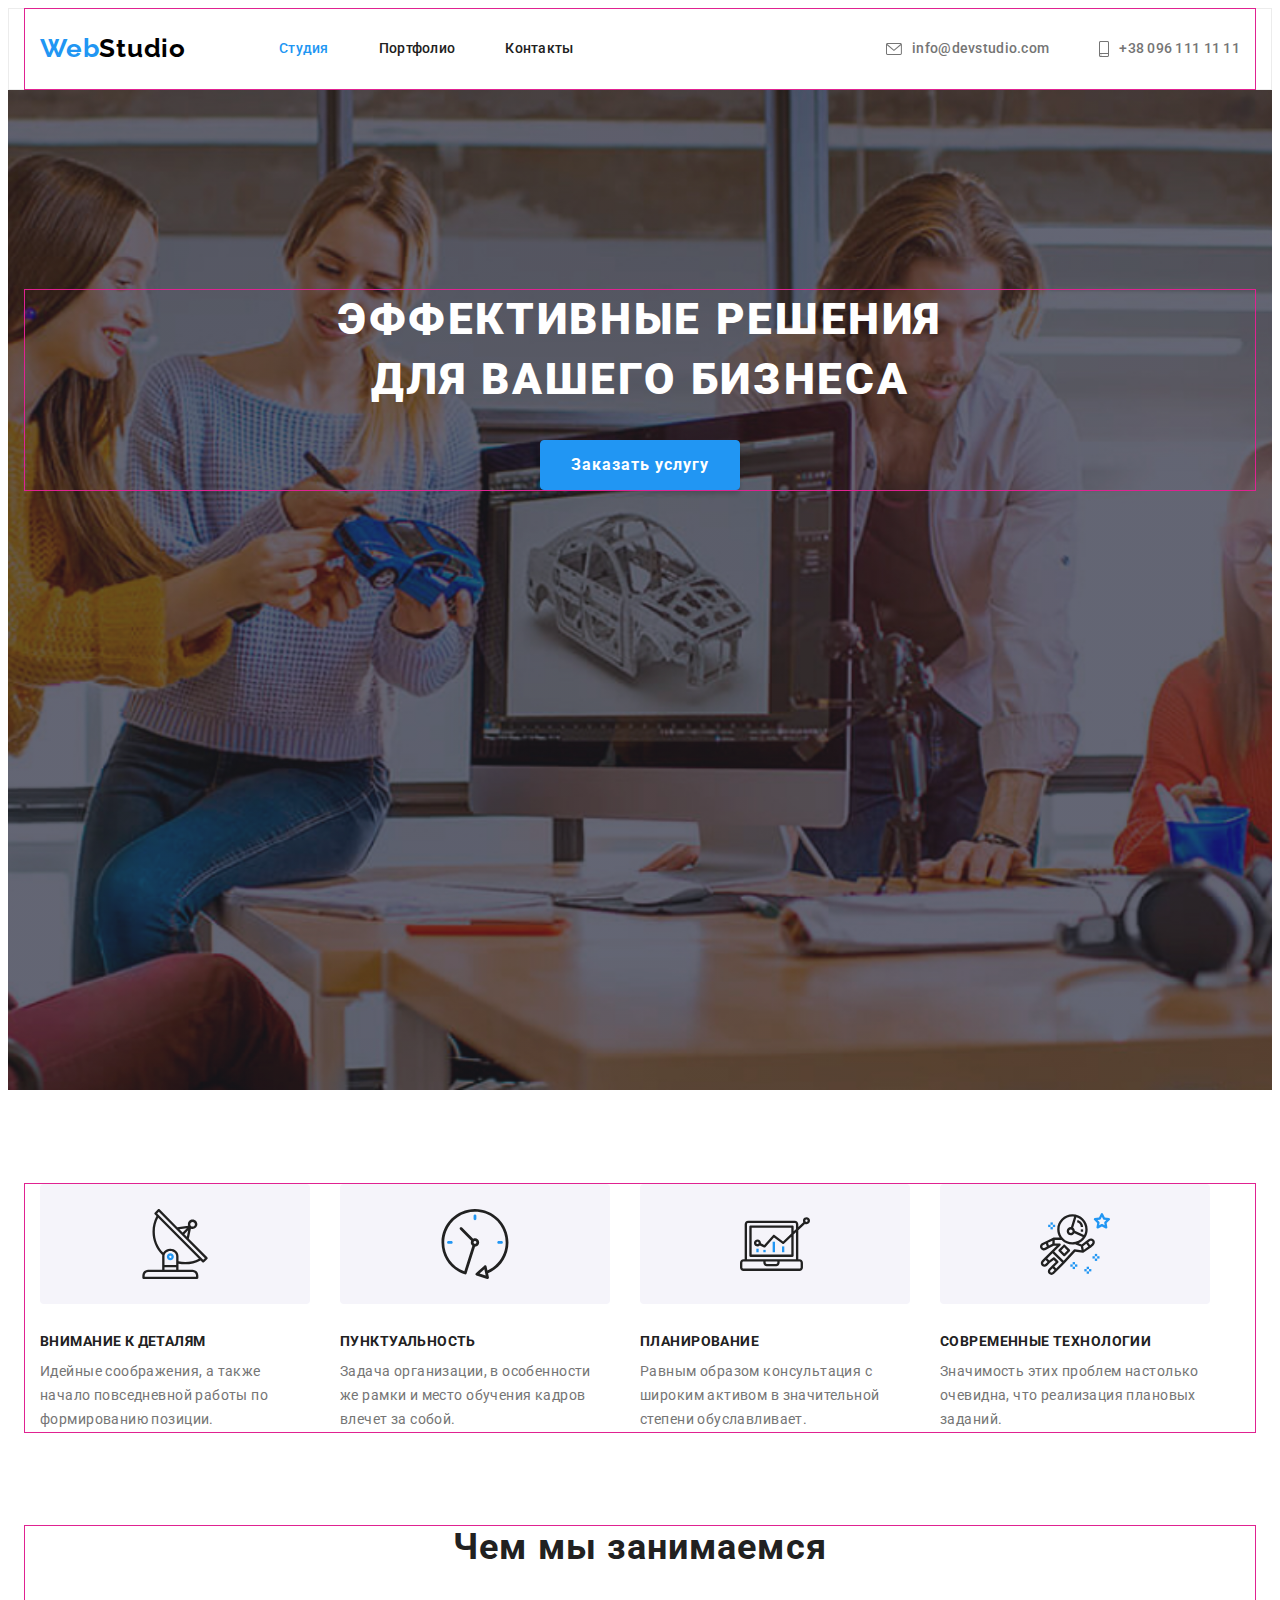
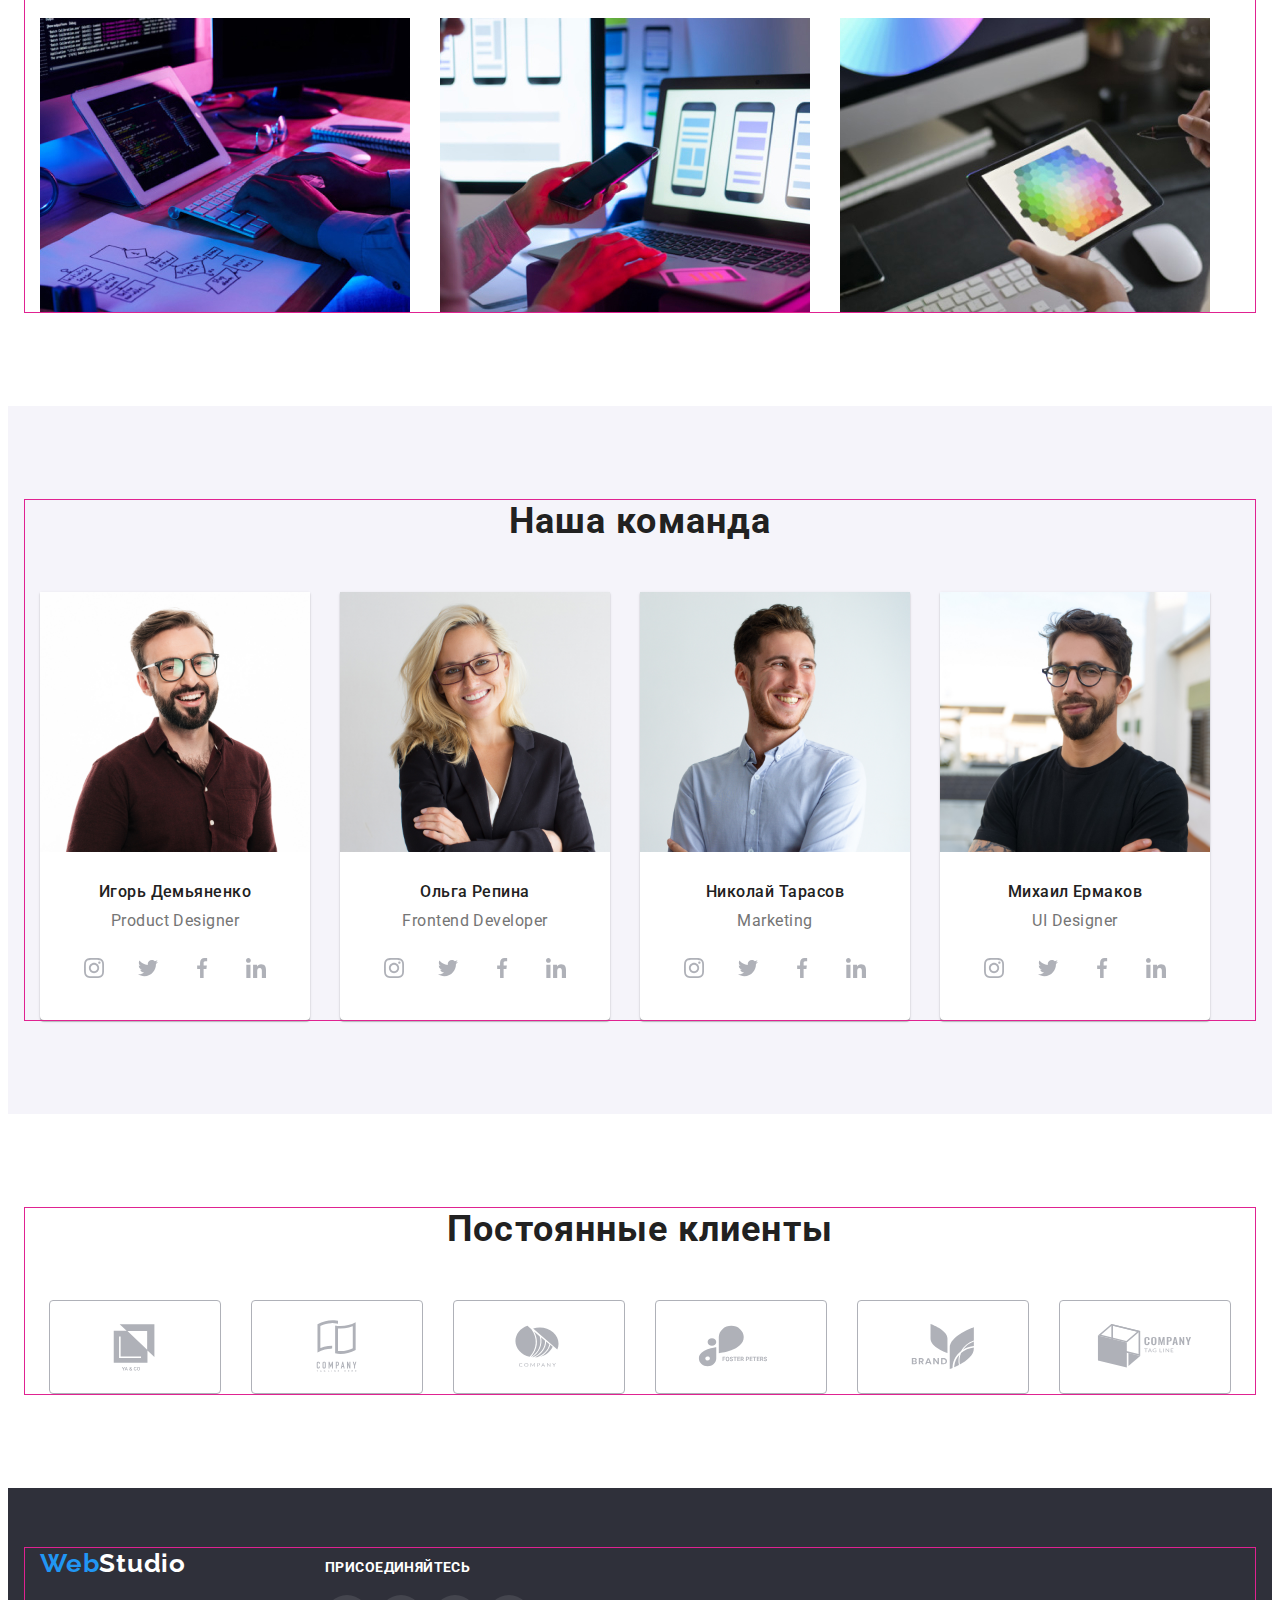
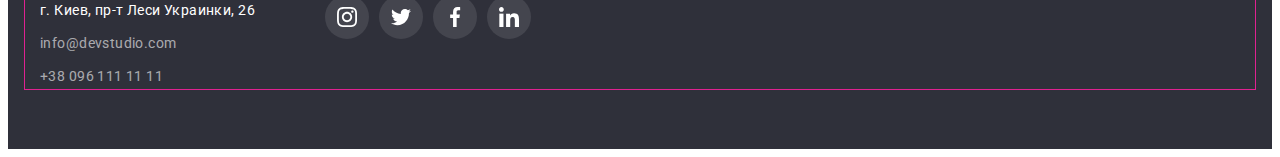
<file: index.html>
<!DOCTYPE html>
<html lang="ru">
<head>
    <meta charset="UTF-8">
    <meta http-equiv="X-UA-Compatible" content="IE=edge">
    <meta name="viewport" content="width=device-width, initial-scale=1.0">
    <link rel="preconnect" href="https://fonts.googleapis.com">
    <link rel="preconnect" href="https://fonts.gstatic.com" crossorigin>
    <link href="https://fonts.googleapis.com/css2?family=Raleway:wght@700&family=Roboto:wght@400;500;700;900&display=swap"
        rel="stylesheet">
        <link rel="stylesheet" href="https://cdnjs.cloudflare.com/ajax/libs/modern-normalize/1.1.0/modern-normalize.min.css"
            integrity="sha512-wpPYUAdjBVSE4KJnH1VR1HeZfpl1ub8YT/NKx4PuQ5NmX2tKuGu6U/JRp5y+Y8XG2tV+wKQpNHVUX03MfMFn9Q=="
            crossorigin="anonymous" referrerpolicy="no-referrer" />
    <link rel="stylesheet" href="./css/styles.css">
    <title>Студия</title>
</head>
<body>
   <header class="header">
       <div class="container">
       <nav class="header-navigation">
           <a href="" lang="en" class="logo link"> <span class="accent">Web</span>Studio</a>
           <ul class="header-list list"> 
               <li class="header-item"><a href="" class="header-link link current">Студия</a></li>
               <li class="header-item"><a href="./portfolio.html" class="header-link link">Портфолио</a></li>
               <li class="header-item"><a href="" class="header-link link">Контакты</a></li>
           </ul>
       </nav>
            <ul class="header-list-contacts list">
                <li class="header-item-contacts">
                    <a href="mailto:info@devstudio.com" class="header-link-contacts link current "> 
                <svg class="icon-envelope current" width="16" height="12">
                    <use href="./images/icons.svg#icon-envelope"></use>
                </svg>  info@devstudio.com</a>
                </li>
                <li class="header-item-contacts">
                        <a href="tel:+380961111111" class="header-link-contacts link ">
                        <svg class="icon-smartphone" width="10" height="16">
                            <use href="./images/icons.svg#icon-smartphone"></use>
                        </svg> +38 096 111 11 11</a>
                    </li>
            </ul>
        </div>
          </header>
   <main>
      <section class="hero section">
          <div class="container ">
          <h1 class="hero-title">Эффективные решения для вашего бизнеса</h1>
          <button type="button" class="hero-btn" >Заказать услугу</button>
          </div>
      </section> 
      <section class="feature section">
        <div class="container">
          <h2  class="feature-top-title visually-hidden">Преимущества</h2>
          <ul class="feature-list list">
              <li class="feature-item">
                  <div class="feature-icon">
                    <svg class="icon-antenna" width="70" height="70">
                    <use href="./images/icons.svg#icon-antenna-1"></use>
                </svg></div>
                  <h3 class="feature-bottom-title">Внимание к деталям</h3>
                  <p class="feature-text">Идейные соображения, а также начало повседневной работы по формированию позиции.</p>
              </li>
              <li class="feature-item">
                <div class="feature-icon">
                <svg class="icon-clock" width="70" height="70">
                    <use href="./images/icons.svg#icon-clock-1"></use>
                </svg></div>
                  <h3 class="feature-bottom-title">Пунктуальность</h3>
                  <p class="feature-text">Задача организации, в особенности  же рамки и место обучения кадров  влечет за собой.</p>
              </li>
              <li class="feature-item">
                <div class="feature-icon">
                <svg class="icon-diagram" width="70" height="70">
                    <use href="./images/icons.svg#icon-diagram-1"></use>
                </svg></div>
                  <h3 class="feature-bottom-title">Планирование</h3>
                  <p class="feature-text">Равным образом консультация с  широким активом в значительной степени обуславливает.</p>
              </li>
              <li class="feature-item">
                <div class="feature-icon">
                <svg class="icon-astronaut" width="70" height="70">
                    <use href="./images/icons.svg#icon-astronaut-1"></use>
                </svg></div>
                  <h3 class="feature-bottom-title">Современные технологии</h3>
                  <p class="feature-text">Значимость этих проблем настолько  очевидна, что реализация плановых заданий.</p>
              </li>
          </ul>
          </div>
      </section>
      <section class="work section">
          <div class="container">
          <h2 class="work-title">Чем мы занимаемся</h2>
          <ul class="work-list list">
              <li class="work-item"><img src="./images/box1.jpg" alt="работа с ноутбуками" width="370"></li>
              <li class="work-item"><img src="./images/box2.jpg" alt="работа со сматрфоном" width="370"></li>
              <li class="work-item"><img src="./images/box3.jpg" alt="работа с планшетом" width="370"></li>
          </ul>
        </div>
      </section>
      <section class="team section">
          <div class="container">
          <h2 class="team-top-title">Наша команда</h2>
          <ul class="team-list list">
              <li class="team-item">
                  <img class="team-img" src="./images/photo1.jpg" alt="Product Designer" width="270">
                  <h3 class="team-bottom-title">Игорь Демьяненко</h3>
                  <p lang="en" class="team-text">Product Designer</p>
                  <ul class="team-soc-list  list">
                      <li class="team-soc-item current"><a class="team-soc-link current" href="">
                          <svg class="team-soc-icon current" width="20" height="20">
                        <use href="./images/icons.svg#icon-instagram-2"></use>
                    </svg></a></li>
                      <li class="team-soc-item"><a class="team-soc-link" href="">
                          <svg class="team-soc-icon" width="20" height="20">
                        <use href="./images/icons.svg#icon-twitter-1"></use>
                    </svg></a></li>
                      <li class="team-soc-item"><a class="team-soc-link" href="">
                          <svg class="team-soc-icon" width="20" height="20">
                        <use href="./images/icons.svg#icon-facebook-1"></use>
                    </svg></a></li>
                      <li class="team-soc-item"><a class="team-soc-link" href="">
                          <svg class="team-soc-icon" width="20" height="20">
                        <use href="./images/icons.svg#icon-linkedin-1"></use>
                    </svg></a></li>
                  </ul>
              </li>
              <li class="team-item">
                  <img class="team-img" src="./images/photo2.jpg" alt="Ольга Репин" width="270">
                  <h3 class="team-bottom-title">Ольга Репина</h3>
                  <p lang="en" class="team-text">Frontend Developer</p>
                <ul class="team-soc-list  list">
                    <li class="team-soc-item"><a class="team-soc-link" href="">
                            <svg class="team-soc-icon" width="20" height="20">
                                <use href="./images/icons.svg#icon-instagram-2"></use>
                            </svg></a></li>
                    <li class="team-soc-item"><a class="team-soc-link" href="">
                            <svg class="team-soc-icon" width="20" height="20">
                                <use href="./images/icons.svg#icon-twitter-1"></use>
                            </svg></a></li>
                    <li class="team-soc-item"><a class="team-soc-link" href="">
                            <svg class="team-soc-icon" width="20" height="20">
                                <use href="./images/icons.svg#icon-facebook-1"></use>
                            </svg></a></li>
                    <li class="team-soc-item"><a class="team-soc-link" href="">
                            <svg class="team-soc-icon" width="20" height="20">
                                <use href="./images/icons.svg#icon-linkedin-1"></use>
                            </svg></a></li>
                </ul>
              </li>
              <li class="team-item">
                  <img class="team-img" src="./images/photo3.jpg" alt="Николай Тарасов" width="270">
                  <h3 class="team-bottom-title">Николай Тарасов</h3>
                  <p lang="en" class="team-text">Marketing</p>
                <ul class="team-soc-list  list">
                    <li class="team-soc-item"><a class="team-soc-link" href="">
                            <svg class="team-soc-icon" width="20" height="20">
                                <use href="./images/icons.svg#icon-instagram-2"></use>
                            </svg></a></li>
                    <li class="team-soc-item"><a class="team-soc-link" href="">
                            <svg class="team-soc-icon" width="20" height="20">
                                <use href="./images/icons.svg#icon-twitter-1"></use>
                            </svg></a></li>
                    <li class="team-soc-item"><a class="team-soc-link" href="">
                            <svg class="team-soc-icon" width="20" height="20">
                                <use href="./images/icons.svg#icon-facebook-1"></use>
                            </svg></a></li>
                    <li class="team-soc-item"><a class="team-soc-link" href="">
                            <svg class="team-soc-icon" width="20" height="20">
                                <use href="./images/icons.svg#icon-linkedin-1"></use>
                            </svg></a></li>
                </ul>
              </li>
              <li class="team-item">
                  <img class="team-img" src="./images/photo4.jpg" alt="Михаил Ермаков" width="270">
                  <h3 class="team-bottom-title">Михаил Ермаков</h3>
                  <p lang="en" class="team-text">UI Designer</p>
                <ul class="team-soc-list  list">
                    <li class="team-soc-item"><a class="team-soc-link" href="">
                            <svg class="team-soc-icon" width="20" height="20">
                                <use href="./images/icons.svg#icon-instagram-2"></use>
                            </svg></a></li>
                    <li class="team-soc-item"><a class="team-soc-link" href="">
                            <svg class="team-soc-icon" width="20" height="20">
                                <use href="./images/icons.svg#icon-twitter-1"></use>
                            </svg></a></li>
                    <li class="team-soc-item"><a class="team-soc-link" href="">
                            <svg class="team-soc-icon" width="20" height="20">
                                <use href="./images/icons.svg#icon-facebook-1"></use>
                            </svg></a></li>
                    <li class="team-soc-item"><a class="team-soc-link" href="">
                            <svg class="team-soc-icon" width="20" height="20">
                                <use href="./images/icons.svg#icon-linkedin-1"></use>
                            </svg></a></li>
                </ul>
              </li>
          </ul>
        </div>
      </section>
      <section class="clients section">
        <div class="container">
            <h2 class="clients-title">Постоянные клиенты</h2>
            <ul class="clients-list list">
                <li class="clients-item"><a class="clients-link" href="">
                    <svg class="clients-icon" width="106" height="60">
                        <use href="./images/icons.svg#icon-Logo"></use>
                    </svg>
                </a></li>
                <li class="clients-item"><a class="clients-link" href="">
                    <svg class="clients-icon" width="106" height="60">
                        <use href="./images/icons.svg#icon-Logo1"></use>
                    </svg>
                </a></li>
                <li class="clients-item"><a class="clients-link" href="">
                    <svg class="clients-icon" width="106" height="60">
                        <use href="./images/icons.svg#icon-Logo2"></use>
                    </svg>
                </a></li>
                <li class="clients-item "><a class="clients-link current" href="">
                    <svg class="clients-icon" width="106" height="60">
                        <use href="./images/icons.svg#icon-Logo3"></use>
                    </svg>
                </a></li>
                <li class="clients-item"><a class="clients-link" href="">
                    <svg class="clients-icon" width="106" height="60">
                        <use href="./images/icons.svg#icon-Logo4"></use>
                    </svg>
                </a></li>
                <li class="clients-item"><a class="clients-link" href="">
                    <svg class="clients-icon" width="106" height="60">
                        <use href="./images/icons.svg#icon-Logo5"></use>
                    </svg>
                </a></li>
            </ul>
        </div>
      </section>
   </main>
   <footer class="footer">
       <div class="container footer-contacts">
           <div class="addresses">
    <a href="" lang="en" class="logo-second link"><span class="accent">Web</span>Studio</a>
       <address class="footer-address">
        <ul class="footer-list list">
            <li class="footer-item-address">г. Киев, пр-т Леси Украинки, 26</li>
            <li class="footer-item mail"><a href="mailto:info@devstudio.com" class="footer-link link">info@devstudio.com</a></li>
             <li class="footer-item"><a href="tel:+380961111111" class="footer-link link">+38 096 111 11 11</a></li>
        </ul>
    </address></div>
    <div class="social">
    <p class="footer-text">присоединяйтесь</p>
    <ul class="footer-soc-list list">
        <li class="footer-soc-item"><a class="footer-soc-link" href="">
            <svg class="footer-soc-icon" width="20" height="20">
            <use href="./images/icons.svg#icon-instagram-2"></use>
        </svg></a></li>
        <li class="footer-soc-item"><a class="footer-soc-link current"  href="">
            <svg class="footer-soc-icon" width="20" height="20">
            <use href="./images/icons.svg#icon-twitter-1"></use>
        </svg></a></li>
        <li class="footer-soc-item"><a class="footer-soc-link"  href="">
            <svg class="footer-soc-icon" width="20" height="20">
            <use href="./images/icons.svg#icon-facebook-1"></use>
        </svg></a></li>
        <li class="footer-soc-item"><a class="footer-soc-link"  href="">
            <svg class="footer-soc-icon" width="20" height="20">
            <use href="./images/icons.svg#icon-linkedin-1"></use>
        </svg></a></li>
    </ul></div>
        </div>
       </footer>
</body>
</html>
</file>
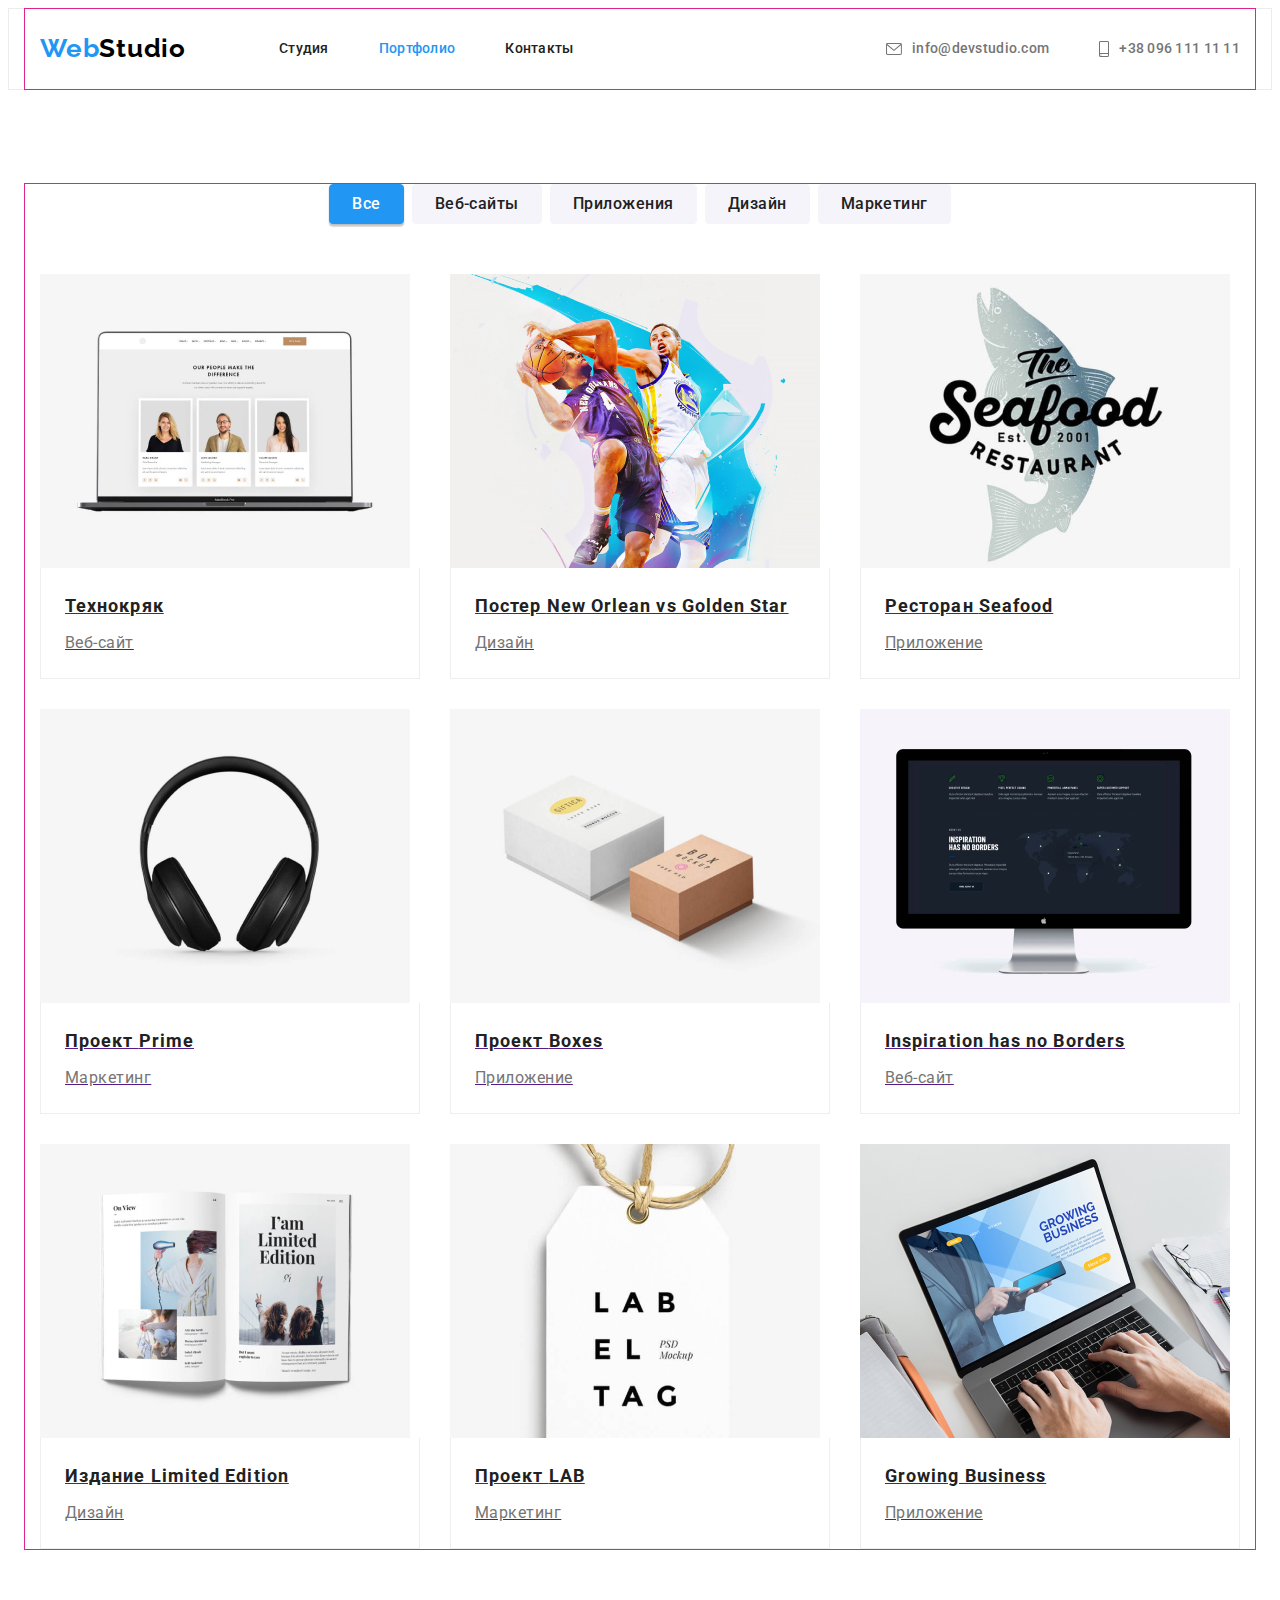
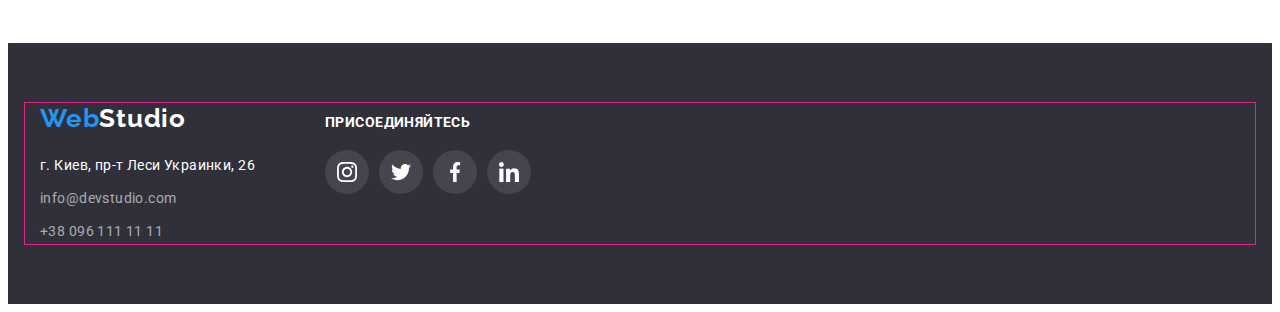
<file: portfolio.html>
<!DOCTYPE html>
<html lang="ru">
<head>
    <meta charset="UTF-8">
    <meta http-equiv="X-UA-Compatible" content="IE=edge">
    <meta name="viewport" content="width=device-width, initial-scale=1.0">
    <link rel="preconnect" href="https://fonts.googleapis.com">
    <link rel="preconnect" href="https://fonts.gstatic.com" crossorigin>
    <link href="https://fonts.googleapis.com/css2?family=Raleway:wght@700&family=Roboto:wght@400;500;700;900&display=swap"
        rel="stylesheet">
        <link rel="stylesheet" href="https://cdnjs.cloudflare.com/ajax/libs/modern-normalize/1.1.0/modern-normalize.min.css"
            integrity="sha512-wpPYUAdjBVSE4KJnH1VR1HeZfpl1ub8YT/NKx4PuQ5NmX2tKuGu6U/JRp5y+Y8XG2tV+wKQpNHVUX03MfMFn9Q=="
            crossorigin="anonymous" referrerpolicy="no-referrer" />
    <link rel="stylesheet" href="./css/styles.css">
    <title>Портфолио</title>
</head>
<body>
    <header class="header">
        <div class="container">
        <nav class="header-navigation">
            <a href="" lang="en" class="logo link"><span class="accent">Web</span>Studio</a>
            <ul class="header-list list"> 
                <li class="header-item"><a href="./index.html" class="header-link link">Студия</a></li>
                <li class="header-item"><a href="" class="header-link link current">Портфолио</a></li>
                <li class="header-item"><a href="" class="header-link link">Контакты</a></li>
            </ul>
        </nav> 
            <ul class="header-list-contacts list">
                <li class="header-item-contacts"><a href="mailto:info@devstudio.com" class="header-link-contacts link">
                    <svg class="icon-envelope current" width="16" height="12">
                        <use href="./images/icons.svg#icon-envelope"></use>
                    </svg> info@devstudio.com</a></li>
                <li class="header-item-contacts"><a href="tel:+380961111111" class="header-link-contacts link">
                    <svg class="icon-smartphone" width="10" height="16">
                        <use href="./images/icons.svg#icon-smartphone"></use>
                    </svg> +38 096 111 11 11</a></li>
            </ul>
        </div>
    </header>
    <main>
        <section class="portfolio section">
            <div class="container">
                <h1  class="portfolio-top-title visually-hidden">Портфолио</h1>
            <ul class="portfolio-btn-list list">
                <li class="portfolio-btn-item"> <button type="button" class="portfolio-btn current-btn">Все</button> </li>
                <li class="portfolio-btn-item"><button type="button" class="portfolio-btn">Веб-сайты</button></li>
                <li class="portfolio-btn-item"><button type="button" class="portfolio-btn">Приложения</button></li>
                <li class="portfolio-btn-item"><button type="button" class="portfolio-btn">Дизайн</button></li>
                <li class="portfolio-btn-item"><button type="button" class="portfolio-btn">Маркетинг</button></li>
            </ul> 
            <ul class="portfolio-list list">
                <li class="portfolio-item">   
                    <a class="portfolio-link" href="">                                                       
                        <img src="./images/box4.jpg" alt="Веб-сайт" width="370">
                        <div class="portfolio-content">
                        <h2 class="portfolio-bottom-title">Технокряк</h2>
                        <p class="portfolio-text">Веб-сайт</p></div></a>
                </li>
                <li class="portfolio-item"> 
                    <a class="portfolio-link" href="">
                        <img src="./images/box5.jpg" alt="Постер" width="370">
                        <div class="portfolio-content">
                        <h2 class="portfolio-bottom-title">Постер <span lang="en">New Orlean vs Golden Star</span> </h2>
                        <p class="portfolio-text">Дизайн</p> </div></a>
                </li> 
                <li class="portfolio-item">  
                    <a class="portfolio-link" href="">
                        <img src="./images/box6.jpg" alt="Ресторан " width="370">
                        <div class="portfolio-content">
                        <h2 class="portfolio-bottom-title">Ресторан <span lang="en">Seafood</span></h2>
                        <p class="portfolio-text">Приложение</p></div></a>
                </li>
                <li class="portfolio-item"> 
                    <a class="portfolio-link" href="">
                        <img src="./images/box7.jpg" alt="Наушники" width="370">
                        <div class="portfolio-content">
                        <h2 class="portfolio-bottom-title">Проект <span lang="en">Prime</span></h2>
                        <p class="portfolio-text">Маркетинг</p> </div></a>
                </li>
                <li class="portfolio-item">  
                    <a class="portfolio-link" href="">
                        <img src="./images/box8.jpg" alt="Упаковка" width="370">
                        <div class="portfolio-content">
                        <h2 class="portfolio-bottom-title">Проект <span lang="en">Boxes</span></h2>
                        <p class="portfolio-text">Приложение</p> </div></a>
                </li>
                <li class="portfolio-item">    
                    <a class="portfolio-link" href="">
                        <img src="./images/box9.jpg" alt="Монитор" width="370">
                        <div class="portfolio-content">
                        <h2 lang="en" class="portfolio-bottom-title">Inspiration has no Borders</h2>
                        <p class="portfolio-text">Веб-сайт</p> </div></a>
                </li>
                <li class="portfolio-item">  
                    <a class="portfolio-link" href="">
                        <img src="./images/box10.jpg" alt="Журнал" width="370">
                        <div class="portfolio-content">
                        <h2 class="portfolio-bottom-title">Издание <span lang="en">Limited Edition</span></h2>
                        <p class="portfolio-text">Дизайн</p></div></a>
                </li>
                <li class="portfolio-item">  
                    <a class="portfolio-link" href="">
                        <img src="./images/box11.jpg" alt="Карточка" width="370">
                        <div class="portfolio-content">
                        <h2 class="portfolio-bottom-title">Проект <span lang="en">LAB</span></h2>
                        <p class="portfolio-text">Маркетинг</p></div></a>
                </li>
                <li class="portfolio-item">   
                    <a class="portfolio-link" href="">
                        <img src="./images/box12.jpg" alt="Ноутбук" width="370">
                        <div class="portfolio-content">
                        <h2 lang="en" class="portfolio-bottom-title">Growing Business</h2>
                        <p class="portfolio-text">Приложение</p> </div></a>
                </li>
            </ul>
            </div>
        </section>
    </main>
    <footer class="footer">
        <div class="container footer-contacts">
            <div class="addresses">
        <a href="" lang="en" class="logo-second link"><span class="accent">Web</span>Studio</a>
        <address class="footer-address">
            <ul class="footer-list list">
                <li class="footer-item-address">г. Киев, пр-т Леси Украинки, 26</li>
                <li class="footer-item mail"><a href="mailto:info@devstudio.com" class="footer-link link">info@devstudio.com</a></li>
                <li class="footer-item"><a href="tel:+380961111111" class="footer-link link">+38 096 111 11 11</a></li>
            </ul>
        </address></div>
           <div class="social">
            <p class="footer-text">присоединяйтесь</p>
            <ul class="footer-soc-list list">
                <li class="footer-soc-item"><a class="footer-soc-link" href="">
                        <svg class="footer-soc-icon" width="20" height="20">
                            <use href="./images/icons.svg#icon-instagram-2"></use>
                        </svg></a></li>
                <li class="footer-soc-item"><a class="footer-soc-link current" href="">
                        <svg class="footer-soc-icon" width="20" height="20">
                            <use href="./images/icons.svg#icon-twitter-1"></use>
                        </svg></a></li>
                <li class="footer-soc-item"><a class="footer-soc-link" href="">
                        <svg class="footer-soc-icon" width="20" height="20">
                            <use href="./images/icons.svg#icon-facebook-1"></use>
                        </svg></a></li>
                <li class="footer-soc-item"><a class="footer-soc-link" href="">
                        <svg class="footer-soc-icon" width="20" height="20">
                            <use href="./images/icons.svg#icon-linkedin-1"></use>
                        </svg></a></li>
            </ul>
            </div>
        </div>
    </footer>
    </body>
</html>
</file>
<file: css/styles.css>
:root {
  --body-color:#ffffff;/* колір фону сайту*/
  --logo-top-color: #000000; /* лого хедер*/
  --logo-bottom-color:#FFFFFF;/* лого футер*/
  --accent-color: #2196F3; /*  лого веб*/
  --header-color:  #212121;;/* колір посилань*/
  --hover-color:#2196F3;/* колір посилань при ховері*/
  --current-color:#2196F3; /* знаходження на поточному посиланні*/
  --hero-color:#2F303A;/* колір фону героя*/
  --top-title-color:  #FFFFFF;/* колір заголовку 1 студія*/
  --bottom-title-color: #212121;/* колір заголовку 2 студія*/
  --second-title-color:#212121;/* колір заголовку 3 студія*/
  --third-title-color:#212121;/* колір заголовку 1 портфоліо*/
  --top-btn-color: #FFFFFF;/* колір тексту кнопки студія*/
  --hover-btn-color:#188CE8;/* колір тексту кнопки студія при ховері*/
  --second-btn-color: #212121;/* колір тексту кнопки портфоліо*/
  --bacground-btn-color:#F5F4FA;/* колір фону кнопки портфоліо*/
  --top-text-color:#757575;/* колір тексту 1 студія*/
  --bottom-text-color: #757575;/* колір тексту 2 студія*/
  --second-text-color:#757575;/* колір тексту портфоліо*/
  --team-color:#FFFFFF;/* колір фону команда*/
  --team-fon-color:#F5F4FA;/* колір фону секціі команда*/
  --footer-color:#2F303A;/* колір фону футер*/
  --address-color:#FFFFFF;/* колір адреси*/
  --contacts-color: rgba(255, 255, 255, 0.6);/* колір пошти тел*/
  --portfolio-fon-color:#FFFFFF;/* колір фону карток портфоліо*/
  --first-margin:30px;
  --second-margin:30px;
 }
body {
  font-family: 'Roboto',sans-serif;
  font-size: 14px;

  color: var(--top-text-color);
  background-color:var(--body-color);
}
p,
h1,
h2,
h3,
h4,
h5,
h6 {
  margin: 0;
}
ul,
ol {
  padding-left: 0;
  margin: 0;
}
img {
  display: block;
  max-width: 100%;
  height: auto;
}
.link {
  text-decoration: none;
}
.list {
  list-style: none;
}
.container {
  width: 1200px;
  padding-left: 15px;
  padding-right: 15px;
  margin: 0 auto;
  outline: 1px solid rgb(224, 34, 145);
}
.section{
  padding-top: 94px;
  padding-bottom: 94px;
}
.visually-hidden {
  position: absolute;
  white-space: nowrap;
  width: 1px;
  height: 1px;
  overflow: hidden;
  border: 0;
  padding: 0;
  clip: rect(0 0 0 0);
  clip-path: inset(50%);
  margin: -1px;
}

/*-----------HEADER-----------*/

.header{
  border: 1px solid #ECECEC;
}
.header .container{
  display: flex;
  align-items: center;
}
.header-navigation{
  display: flex;
}
.logo {
font-family: 'Raleway','Tahoma', sans-serif;
font-weight: 700;
font-size: 26px;
line-height: 1.19;
letter-spacing: 0.03em;

padding-top: 24px;
padding-bottom: 24px;

color: var(--logo-top-color);

}
.accent{
font-family: 'Raleway','Tahoma', sans-serif;
font-weight: 700;
font-size: 26px;
line-height: 1.19;
letter-spacing: 0.03em;

color: var(--accent-color)
}
.header-list{
display: flex;
align-items: center;
margin-left: 93px;
}
.header-link{
font-weight: 500;
font-size: 14px;
line-height: 1.14;
letter-spacing: 0.02em;

display: block;
padding-top: 32px;
padding-bottom: 32px;

color: var(--header-color);
}
.header-link:hover,
.header-link:focus {
color:var(--hover-color);
}
.header-link.current{
color: var(--current-color);
}
.header-item + .header-item{
margin-left: 50px;
}
.header-list-contacts{
display: flex;
margin-left: auto;
}
.header-link-contacts{
font-weight: 500;
font-size: 14px;
line-height: 1.14;
letter-spacing: 0.02em;

display: flex;
align-items: center;
padding-top: 32px;
padding-bottom: 32px;

color: var(--top-text-color);
}
.header-item-contacts + .header-item-contacts{
margin-left: 50px;
}
.header-item-contacts{
display: flex;
align-items: center;
}
.icon-envelope{
  display: block;
  cursor: pointer;
  margin-right: 10px;

  fill: var(--top-text-color);
}
 .header-link-contacts:hover,
.header-link-contacts:focus {
color:var(--hover-color);
}
.header-link-contacts:hover .icon-envelope,
.header-link-contacts:focus .icon-envelope{
fill:var(--hover-color);
}
.icon-smartphone{
  display: block;
  cursor: pointer;
  margin-right: 10px;

  fill: var(--top-text-color);
}
.header-link-contacts:hover .icon-smartphone,
.header-link-contacts:focus .icon-smartphone{
fill:var(--hover-color);
}

/*-----------HERO-----------*/

.hero{
  padding-top: 200px;
  padding-bottom: 200px;
  text-align: center;
  max-width: 1600px;
  height: 600px; 
  margin-left: auto;
  margin-right: auto;

  background-image: linear-gradient(
      rgba(47, 48, 58, 0.4),
      rgba(47, 48, 58, 0.4)
    ),
    url(../images/hero.jpg);

  background-repeat: no-repeat;
  background-position: center;
  background-size: cover;
}
.hero-title{
font-family: 'Roboto';
font-weight: 900;
font-size: 44px;
line-height: 1.36;
letter-spacing: 0.06em;
text-transform: uppercase;
text-align: center;
width: 696px;
display: inline-block;

margin-bottom: var(--second-margin);

color: var(--top-title-color);
}
.hero-btn { 
min-width: 200px;
height: 50px;
font-family: inherit;
font-weight: 700;
font-size: 16px;
line-height: 1.88;
text-align: center;
letter-spacing: 0.06em;

display: block;
margin: 0 auto;
border: 1px solid #2196F3;
box-shadow: 0px 4px 4px rgba(0, 0, 0, 0.15);
border-radius: 4px;

color: var(--top-btn-color);
background-color:var(--accent-color) ;
}

.hero-btn:hover,
.hero-btn:focus{
background-color:var(--hover-btn-color) ; 
}

/*-------------FEATURE---------------*/

.feature{
  padding-bottom: 47px;
}
.feature-list{
  display: flex;
}
.feature-item{
  width: 270px;
}
.feature-item + .feature-item{
 margin-left: var(--first-margin);
}
.feature-icon{
display: flex;
width: 270px;
height: 120px;
border-radius: 4px;
justify-content: center;
align-items: center;

margin-bottom: 30px;

background-color: var(--team-fon-color);
}
.feature-bottom-title{
font-family: 'Roboto';
font-size: 14px;
line-height: 1.14;
letter-spacing: 0.03em;
text-transform: uppercase;
margin-bottom: 10px;

color: var(--second-title-color);
}
.feature-text{
font-size: 14px;
line-height: 1.71;
letter-spacing: 0.03em;

color: var(--top-text-color);
}

/*-----------------work----------------*/

.work{
  padding-top: 47px;
}
.work-title,
.team-top-title,
.clients-title{
font-family: 'Roboto';
font-size: 36px;
line-height: 1.17;
text-align: center;
letter-spacing: 0.03em;

margin-bottom: 50px;

color: var(--bottom-title-color);
}
.work-list{
  display: flex;
}
.work-item + .work-item{
  margin-left: var(--first-margin);
}

/*---------------team--------------------*/

.team{
   background-color:var(--team-fon-color);
}
.team-list{
  display: flex;
}
.team-item + .team-item{
  margin-left: var(--first-margin);
}
.team-item{
  background-color: var(--team-color);
  box-shadow: 0px 1px 3px rgba(0, 0, 0, 0.12), 0px 1px 1px rgba(0, 0, 0, 0.14), 0px 2px 1px rgba(0, 0, 0, 0.2);
  border-radius: 0px 0px 4px 4px;
  overflow: hidden;

  padding-bottom: 30px;
}
.team-img{
  margin-bottom: var(--second-margin);
}
.team-bottom-title{
font-family: 'Roboto';
font-weight: 500;
font-size: 16px;
line-height: 1.19;
text-align: center;
letter-spacing: 0.03em;

margin-bottom: 10px;

color: var(--second-title-color);
}
.team-text{
font-size: 16px;
line-height: 1.19;
text-align: center;
letter-spacing: 0.03em;

margin-bottom: 16px;

color: var(--bottom-text-color);
}
.team-soc-list{
  display: flex;
  justify-content: center;
}
.team-soc-item + .team-soc-item{
  margin-left: 10px;
}
.team-soc-link{
  width: 44px;
  height: 44px;
  border-radius: 50%;
  display: flex;
  justify-content: center;
  align-items: center;

  background-color: #FFFFFF;
}
.team-soc-icon{
  fill: #AFB1B8;
}
.team-soc-link:hover,
.team-soc-link:focus{
  background-color: var(--hover-color);
}
.team-soc-link:hover .team-soc-icon,
.team-soc-link:focus .team-soc-icon{
  fill:#FFFFFF ;
}

/*---------------clients-------------------*/

.clients-list{
  display: flex;
  justify-content: center;
}
.clients-item + .clients-item{
  margin-left: 30px;
}
.clients-link{
  display: flex;
  justify-content: center;
  align-items: center;
  width: 170px;
  height: 92px;
  border: 1px solid #AFB1B8;
  border-radius: 4px;

  background-color: #FFFFFF;
}
.clients-icon{
  fill: #AFB1B8;
}
.clients-link:hover,
.clients-link:focus{
  border: 1px solid var(--hover-color);
  background-color:#FFFFFF;
}
.clients-link:hover .clients-icon,
.clients-link:focus .clients-icon{
  fill:var(--hover-color);
}

/*---------------footer-------------------*/

.footer{
  padding-top: 60px;
  padding-bottom:60px ;
     
  background-color: var(--footer-color);
}
.logo-second{
font-family: 'Raleway','Tahoma', sans-serif;
font-weight: 700;
font-size: 26px;
line-height: 1.19;
letter-spacing: 0.03em; 

color:var(--logo-bottom-color);
}
.footer-list{
  font-style: normal;
}
.footer-link{
font-size: 14px;
line-height:1.71;
letter-spacing: 0.03em;
color: var(--contacts-color);

}
.footer-link:hover,
.footer-link:focus {
  color:var(--hover-color);
}
.footer-address{
  margin-top: 20px;
}
.footer-item-address{
font-size: 14px;
line-height: 1.71;
letter-spacing: 0.03em;

margin-bottom: 9px;

color:var(--address-color);
}
.mail{
  margin-bottom: 9px;
}
.footer-contacts{
  display: flex;
  align-items: baseline;
}
.social{
  margin-left: 70px;
}
.footer-text{
font-weight: 700;
line-height: 16px;
letter-spacing: 0.03em;
text-transform: uppercase;

margin-bottom: 20px;

color: #FFFFFF;
}
.footer-soc-list{
  display: flex;
  justify-content: center;
}
.footer-soc-item + .footer-soc-item{
  margin-left: 10px;
}
.footer-soc-link{
  width: 44px;
  height: 44px;
  border-radius: 50%;
  display: flex;
  justify-content: center;
  align-items: center;

  background-color: rgba(255, 255, 255, 0.1);
}
.footer-soc-link:hover,
.footer-soc-link:focus{
  background-color:var(--hover-color);
}
.footer-soc-icon{
  fill: #FFFFFF;
}

/*---------------hero portfolio-------------------*/
.portfolio-btn-list{
  display: flex;
  justify-content: center;
  margin-bottom: 50px;
}
.portfolio-btn-item + .portfolio-btn-item{
  margin-left: 8px;
}
.portfolio-btn {
font-family: inherit;
font-weight: 500;
font-size: 16px;
line-height: 1.62;
text-align: center;
letter-spacing: 0.03em;
cursor: pointer;

padding: 6px 22px;
border: 1px solid #F5F4FA;
border-radius: 4px;

color:var(--second-btn-color);
background-color:var(--bacground-btn-color);
}
.current-btn{
  border: 1px solid #2196F3;
  box-shadow: 0px 3px 1px rgba(0, 0, 0, 0.1), 0px 1px 2px rgba(0, 0, 0, 0.08), 0px 2px 2px rgba(0, 0, 0, 0.12);
  border-radius: 4px;

  color: var(--top-btn-color);
  background-color: var(--current-color);
}
.portfolio-btn:hover,
.portfolio-btn:focus{
  border: 1px solid #2196F3;
  box-shadow: 0px 3px 1px rgba(0, 0, 0, 0.1), 0px 1px 2px rgba(0, 0, 0, 0.08), 0px 2px 2px rgba(0, 0, 0, 0.12);
  border-radius: 4px;

  color:var(--top-btn-color) ;
  background-color: var(--hover-color);
}
.portfolio-list{
  display: flex;
  flex-wrap: wrap;
  margin-left: -30px;
  margin-top: -30px;
}
.portfolio-link{
  display: block;
}
.portfolio-item{
  flex-basis: calc(100% / 3 - 30px);
  margin-left: 30px;
  margin-top: 30px;
  cursor: pointer;
}
.portfolio-link:hover{
  box-shadow: 0px 1px 1px rgba(0, 0, 0, 0.12), 0px 4px 4px rgba(0, 0, 0, 0.06), 1px 4px 6px rgba(0, 0, 0, 0.16);
}
.portfolio-content{
padding: 20px 24px;
border: 1px solid #EEEEEE;
border-top: none;
}
.portfolio-bottom-title {
font-family: 'Roboto';
font-size: 18px;
line-height: 2.0;
letter-spacing: 0.06em;

margin-bottom: 4px;

color: var(--third-title-color);
background-color:var(--portfolio-fon-color);
}
.portfolio-text {
font-size: 16px;
line-height: 1.88;
letter-spacing: 0.03em;

color: var(--second-text-color);
background-color:var(--portfolio-fon-color);
}
</file>
